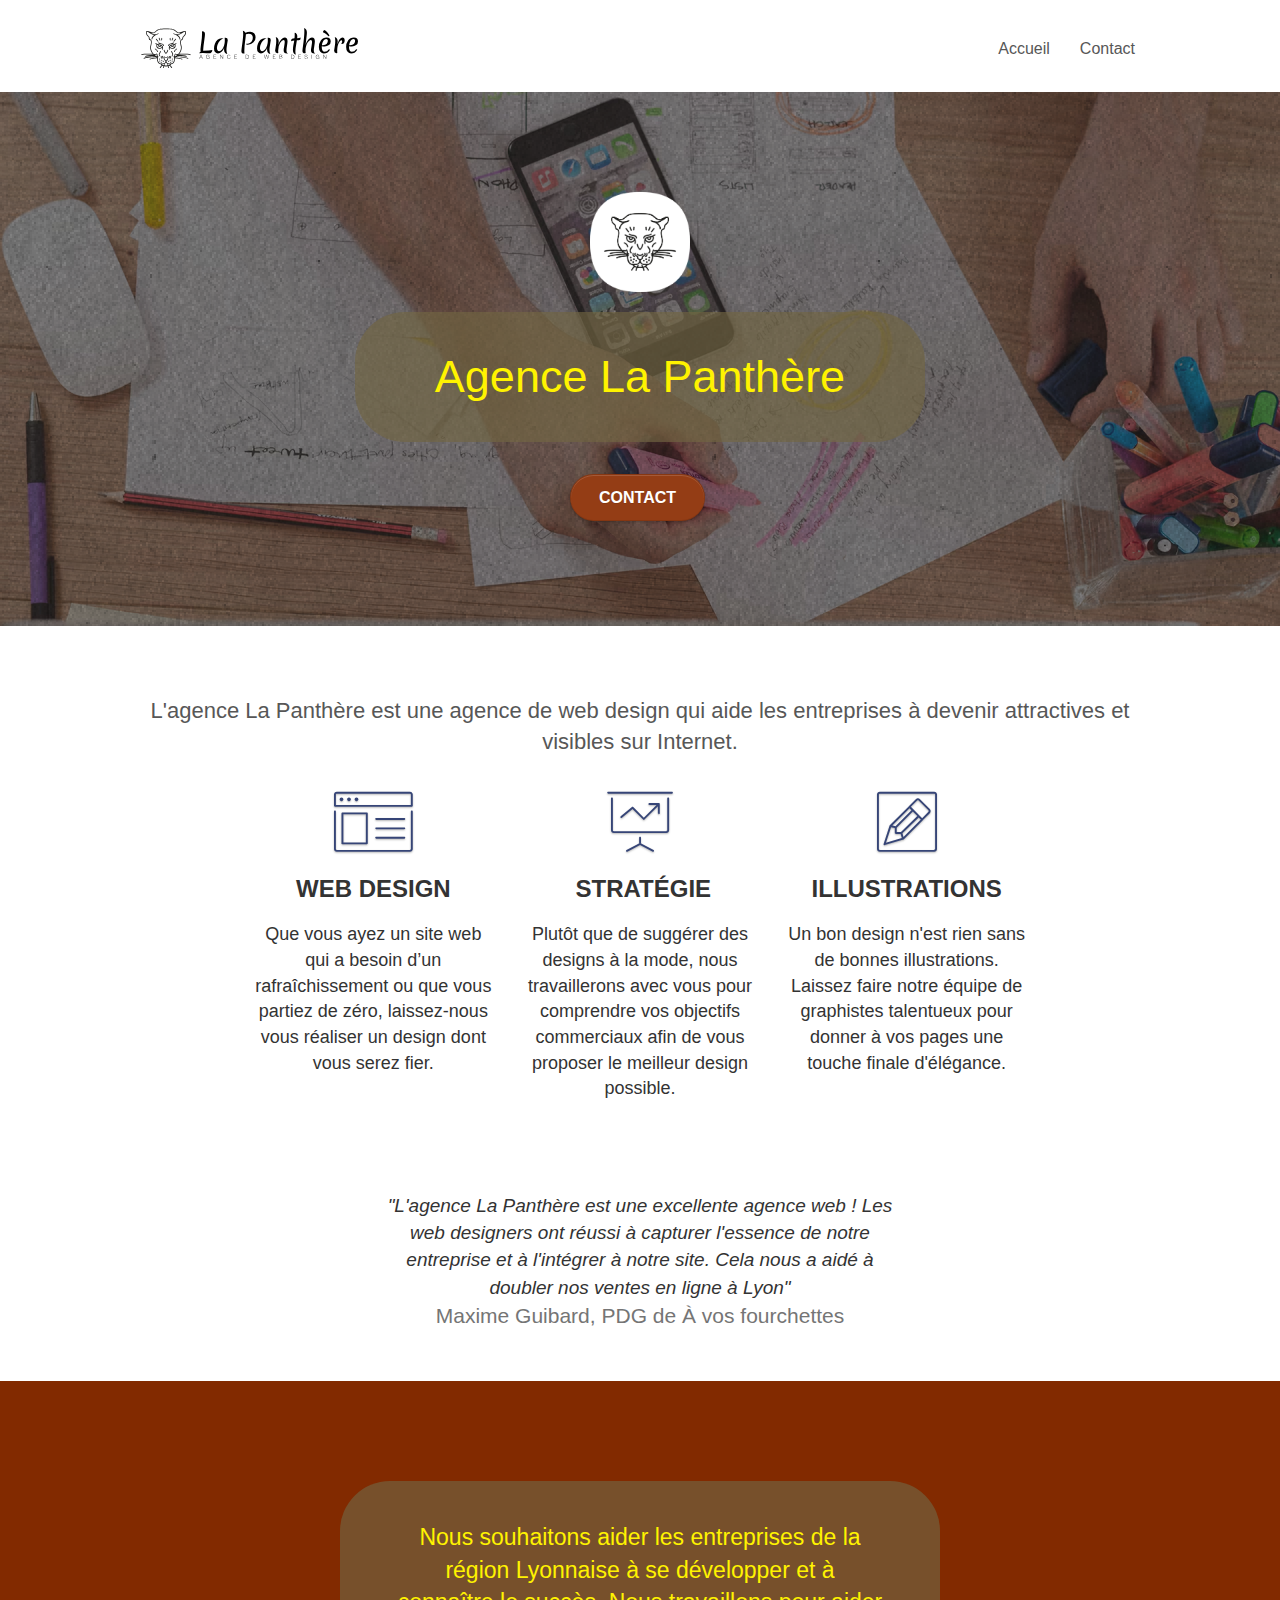
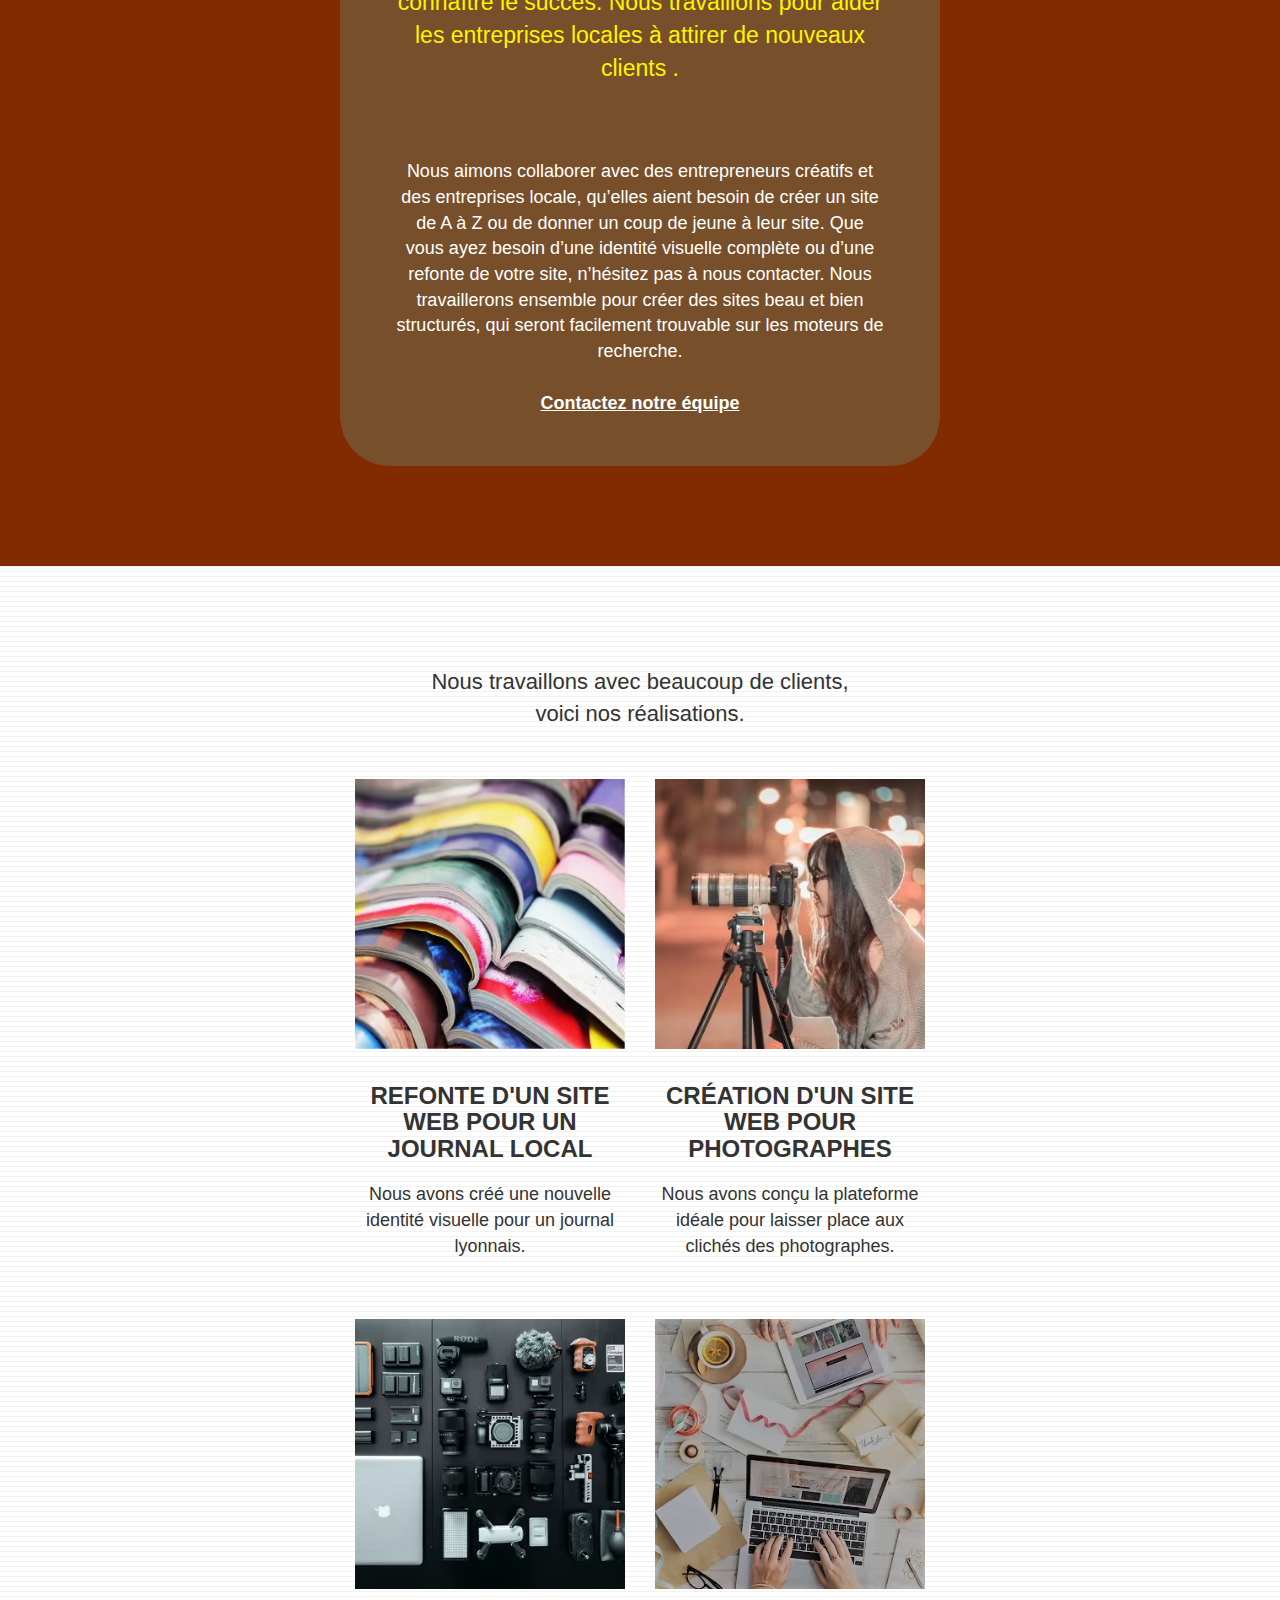
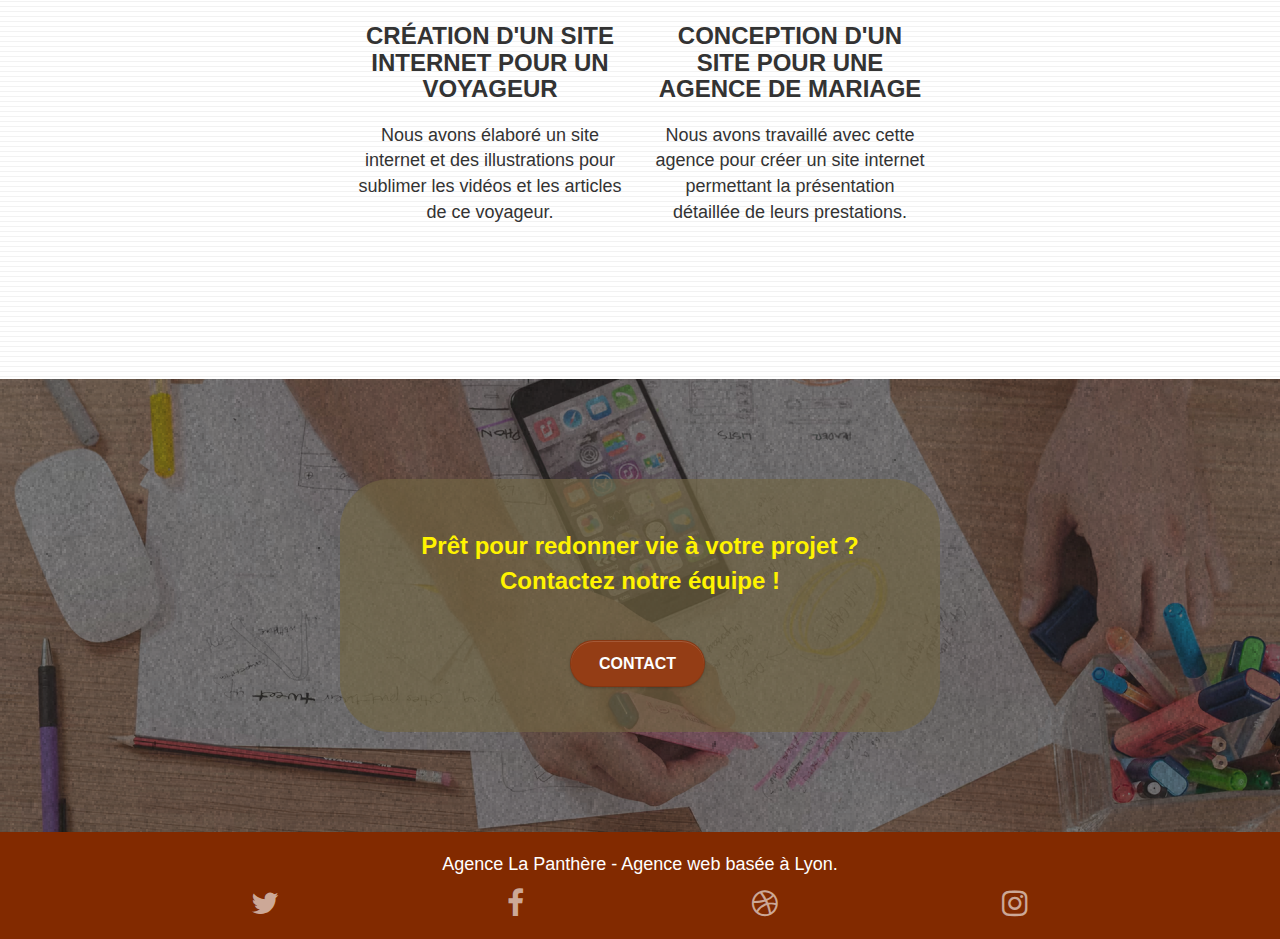
<file: index.html>
<!doctype html>
<html lang="fr">

<head>
	<!-- Global site tag (gtag.js) - Google Analytics -->
	<script async src="https://www.googletagmanager.com/gtag/js?id=G-G73LBPHJPF"></script>
	<script>
		window.dataLayer = window.dataLayer || [];
		function gtag() { dataLayer.push(arguments); }
		gtag('js', new Date());

		gtag('config', 'G-G73LBPHJPF');
	</script>
	<meta charset="utf-8">
	<meta name="description"
		content="Notre agence de webdesign La Panthère située à Lyon rendra votre entreprise attractive sur Internet">
	<meta name="viewport" content="width=device-width, initial-scale=1.0, viewport-fit=cover">
	<meta name="robots" content="index, follow">
	<link rel="shortcut icon" type="image/png" href="favicon.jpg">

	<link rel="stylesheet" type="text/css" href="./css/bootstrap.css">
	<link rel="stylesheet" type="text/css" href="style.css">
	<link rel="stylesheet" type="text/css" href="./css/font-awesome.css">
	<link rel="stylesheet" type="text/css" href="./css/et-line.css">

	<title>La Panthère - Agence de web design Lyon</title>


	<!-- Analytics -->

	<!-- Analytics END -->

</head>

<body>
	<main>
		<!-- Principal conteneur -->
		<div class="page-container">

			<!-- bloc-0 -->
			<div class="bloc bgc-white l-bloc " id="bloc-0">
				<div class="container bloc-sm">
					<nav class="navbar row">
						<div class="navbar-header">
							<a class="navbar-brand" href="index.html"><img src="img/agence-la-panthere-monochrome.svg"
									alt="Logo de l'agence de web design La Panthère" height="40" /></a>
							<button id="nav-toggle" type="button" class="ui-navbar-toggle navbar-toggle"
								data-toggle="collapse" data-target=".navbar-1">
								<span class="sr-only">Toggle navigation</span><span class="icon-bar"></span><span
									class="icon-bar"></span><span class="icon-bar"></span>
							</button>
						</div>
						<div class="collapse navbar-collapse navbar-1 special-dropdown-nav">
							<ul class="site-navigation nav navbar-nav">
								<li>
									<a href="index.html">Accueil</a>
								</li>
								<li>
								</li>
								<li>
									<a href="Formulaire-de-contact.html">Contact</a>
								</li>
							</ul>
						</div>
					</nav>
				</div>
			</div>
			<!-- bloc-0 END -->

			<!-- bloc-1-presentation -->
			<div class="background_last_banner">
				<div class="paper">
					<!-- <div class="bloc bgc-dark-slate-blue bg-banniere d-bloc bg-t-edge bloc-bg-texture texture-paper b-parallax"
						id="bloc-1-hero"> -->
						<div class="container bloc-lg">
							<div class="row tight-width-whitespace">
								<div class="col-sm-12">
									<img src="img/logo.png" class="center-block image-resize-mode" width="100"
										alt="Logo de l'entreprise La Panthère" />
									<h1 class="text-center hero-bloc-text tc-white black-background">
										Agence La Panthère
									</h1>
									<div class="text-center">
										<a href="Formulaire-de-contact.html"
											class="btn btn-lg btn-clean btn-rd cta-hero btn-atomic-tangerine"
											id="cta-hero">Contact</a>
									</div>
								</div>
							</div>
						</div>
					<!-- </div> -->
				</div>
			</div>
			<!-- bloc-1-presentation END -->

			<!-- bloc-2-services -->
			<div class="bloc bgc-white l-bloc" id="bloc-2-services">
				<div class="container bloc-md">
					<div class="row">
						<div class="col-sm-12 text-center">
							<h2>L'agence La Panthère est une agence de web design qui aide les entreprises à devenir
								attractives et visibles sur Internet.</h2>
						</div>
					</div>
					<div class="row voffset-lg med-width-whitespace">
						<div class="col-sm-4">
							<div class="text-center">
								<span class="et-icon-browser sm-shadow icon-dark-slate-blue icons icon-lg"></span>
							</div>
							<h3 class="mg-md text-center">
								Web design
							</h3>
							<p class="text-center ">
								Que vous ayez un site web qui a besoin d&rsquo;un rafraîchissement ou que vous partiez
								de zéro, laissez-nous vous réaliser un design dont vous serez fier.
							</p>
						</div>
						<div class="col-sm-4">
							<div class="text-center">
								<span class="et-icon-presentation sm-shadow icon-dark-slate-blue icons icon-lg"></span>
							</div>
							<h3 class="mg-md text-center">
								&nbsp;Stratégie
							</h3>
							<p class="text-center ">
								Plutôt que de suggérer des designs à la mode, nous travaillerons avec vous pour
								comprendre vos objectifs commerciaux afin de vous proposer le meilleur design
								possible.<br>
							</p>
						</div>
						<div class="col-sm-4">
							<div class="text-center">
								<span class="et-icon-edit sm-shadow icon-dark-slate-blue icons icon-lg"></span>
							</div>
							<h3 class="mg-md text-center">
								Illustrations
							</h3>
							<p class="text-center">
								Un bon design n'est rien sans de bonnes illustrations. Laissez faire notre équipe de
								graphistes talentueux pour donner à vos pages une touche finale d'élégance.
							</p>
						</div>
					</div>

						<div class="maxime_guibard_quote row voffset-lg voffset text-center blockquote">"L'agence La Panthère est une excellente agence web !
							Les <br />
							web designers ont réussi à capturer l'essence de notre <br />
							entreprise et à l'intégrer à notre site.
							Cela nous a aidé à <br />
							doubler nos ventes en ligne à Lyon" <br />
							<div>Maxime Guibard, PDG de À vos fourchettes </div>
						</div>

				</div>
			</div>
			<!-- bloc-2-services END -->

			<!-- bloc-3-what-i-do -->
			<div class="bloc tc-white bgc-atomic-tangerine bg-presentation d-bloc bloc-bg-texture texture-paper b-parallax"
				id="bloc-3-what-i-do">
				<div class="container bloc-lg">
					<div class="row tight-width-whitespace black-background">
						<div class="col-sm-12">
							<p class="text-center text-yellow">Nous souhaitons aider les entreprises de la région
								Lyonnaise à se développer et à connaître le succès. Nous travaillons pour aider les
								entreprises locales à attirer de nouveaux clients .</p><br>

							<p class="text-center white">
								Nous aimons collaborer avec des entrepreneurs créatifs et des entreprises locale,
								qu’elles aient besoin de créer un site de A à Z ou de donner un coup de jeune à leur
								site. Que vous ayez besoin d’une identité visuelle complète ou d’une refonte de votre
								site, n’hésitez pas à nous contacter. Nous travaillerons ensemble pour créer des sites
								beau et bien structurés, qui seront facilement trouvable sur les moteurs de recherche.
								<br><br><a class="ltc-white bold-link" href="Formulairedecontact.html">Contactez notre
									équipe</a><br>
							</p>
						</div>
					</div>
				</div>
			</div>
			<!-- bloc-3-what-i-do END -->

			<!-- bloc-4-portfolio -->
			<div class="bloc bgc-white bg-lines-h2-bg bg-repeat l-bloc" id="bloc-4-portfolio">
				<div class="container bloc-lg">
					<div class="row">
						<div class="col-sm-12 text-center text_presentation_portfolio">
							Nous travaillons avec beaucoup de clients, <br />voici nos réalisations.

						</div>
					</div>
					<div class="row tight-width-whitespace portfolio-row">
						<div class="col-sm-6">
							<a href="#" data-lightbox="img/1.avif" data-gallery-id="gallery-1"
								data-caption="Refonte d'un site web pour un journal local" data-frame="snapshot-lb"><img
									src="img/1.avif" alt="Photo d'illustration affichant plusieurs livres ouverts"
									class="img-responsive portfolio-thumb" /></a>
							<h3 class="mg-md text-center">
								Refonte d'un site web pour un journal local
							</h3>
							<p class="text-center">
								Nous avons créé une nouvelle identité visuelle pour un journal lyonnais.
							</p>
						</div>
						<div class="col-sm-6">
							<a href="#" data-lightbox="img/2.avif" data-gallery-id="gallery-1"
								data-caption="Création d'un site web pour photographes" data-frame="snapshot-lb"><img
									src="img/2.avif" class="img-responsive portfolio-thumb"
									alt="Photo d'illustration d'une photographe avec son appareil photo" /></a>
							<h3 class="mg-md text-center">
								Création d'un site web pour photographes
							</h3>
							<p class="text-center">
								Nous avons conçu la plateforme idéale pour laisser place aux clichés des photographes.
							</p>
						</div>
					</div>
					<div class="row tight-width-whitespace portfolio-row">
						<div class="col-sm-6">
							<a href="#" data-lightbox="img/3.avif" data-gallery-id="gallery-1"
								data-caption="Création d'un site internet pour un voyageur"
								data-frame="snapshot-lb"><img src="img/3.avif" class="img-responsive portfolio-thumb"
									alt="Photo de plusieurs équipements électroniques notamment des appareils photos et un ordinateur" /></a>
							<h3 class="mg-md text-center">
								Création d'un site internet pour un voyageur
							</h3>
							<p class="text-center">
								Nous avons élaboré un site internet et des illustrations pour sublimer les vidéos et les
								articles de ce voyageur.
							</p>
						</div>
						<div class="col-sm-6">
							<a href="#" data-lightbox="img/4.avif" data-gallery-id="gallery-1"
								data-caption="Conception d'un site pour une agence de mariage"
								data-frame="snapshot-lb"><img src="img/4.avif" class="img-responsive portfolio-thumb"
									alt="Photo d'une séance de travail de préparation d'un mariage" /></a>
							<h3 class="mg-md text-center">
								Conception d'un site pour une agence de mariage
							</h3>
							<p class="text-center">
								Nous avons travaillé avec cette agence pour créer un site internet permettant la
								présentation détaillée de leurs prestations.
							</p>
						</div>
					</div>
				</div>
			</div>
			<!-- bloc-4-portfolio END -->

			<!-- bloc-5-cta -->
			<div class="background_last_banner">
				<div class="paper">
					<div class="container bloc-lg">
						<div class="row">
							<div class="row tight-width-whitespace black-background">
								<div class="mg-md text-center tc-contact">
									Prêt pour redonner vie à votre projet ?<br>Contactez notre équipe !
								</div>
								<div class="col-sm-12 text-center">
									<a href="Formulaire-de-contact.html"
										class="btn btn-atomic-tangerine btn-clean btn-rd btn-lg cta-hero">Contact</a>
								</div>
							</div>
						</div>
					</div>
				</div>
			</div>
		</div>
	</main>
	<!-- bloc-5-cta END -->

	<!-- Footer - bloc-8 -->
	<div class="bloc bgc-atomic-tangerine d-bloc" id="bloc-8">
		<div class="container bloc-sm">
			<div class="row">
				<div class="col-sm-12">
					<p class="text-center white">
						Agence La Panthère - Agence web basée à Lyon.<br>
					</p>
					<div class="row row-no-gutters social">
						<div class="col-sm-3">
							<div class="text-center">
								<a class="social" href="https://twitter.com/home"
									aria-label="Lien vers notre page Twitter"><span
										class="fa fa-twitter icon-md"></span></a>
							</div>
						</div>
						<div class="col-sm-3">
							<div class="text-center">
								<a class="social" href="https://www.facebook.com/"
									aria-label="Lien vers notre page Facebook"><span
										class="fa fa-facebook icon-md"></span></a>
							</div>
						</div>
						<div class="col-sm-3">
							<div class="text-center">
								<a class="social" href="https://dribbble.com/"
									aria-label="Lien vers notre page dribbble"><span
										class="fa fa-dribbble icon-md"></span></a>
							</div>
						</div>
						<div class="col-sm-3">
							<div class="text-center">
								<a class="social" href="https://www.instagram.com/?hl=fr"
									aria-label="Lien vers notre page Instagram"><span
										class="fa fa-instagram icon-md"></span></a>
							</div>
						</div>
					</div>
				</div>
			</div>
		</div>
	</div>
	<!-- Footer - bloc-8 END -->

	
	<!-- Principal conteneur END -->
	<script src="./js/jquery-2.1.0.js"></script>
	<script src="./js/bootstrap.js"></script>
	<script src="./js/blocs.js"></script>
	<script src="./js/jquery.touchSwipe.js" defer></script>
	<script src="./js/gmaps.js"></script>
</body>


</html>
</file>
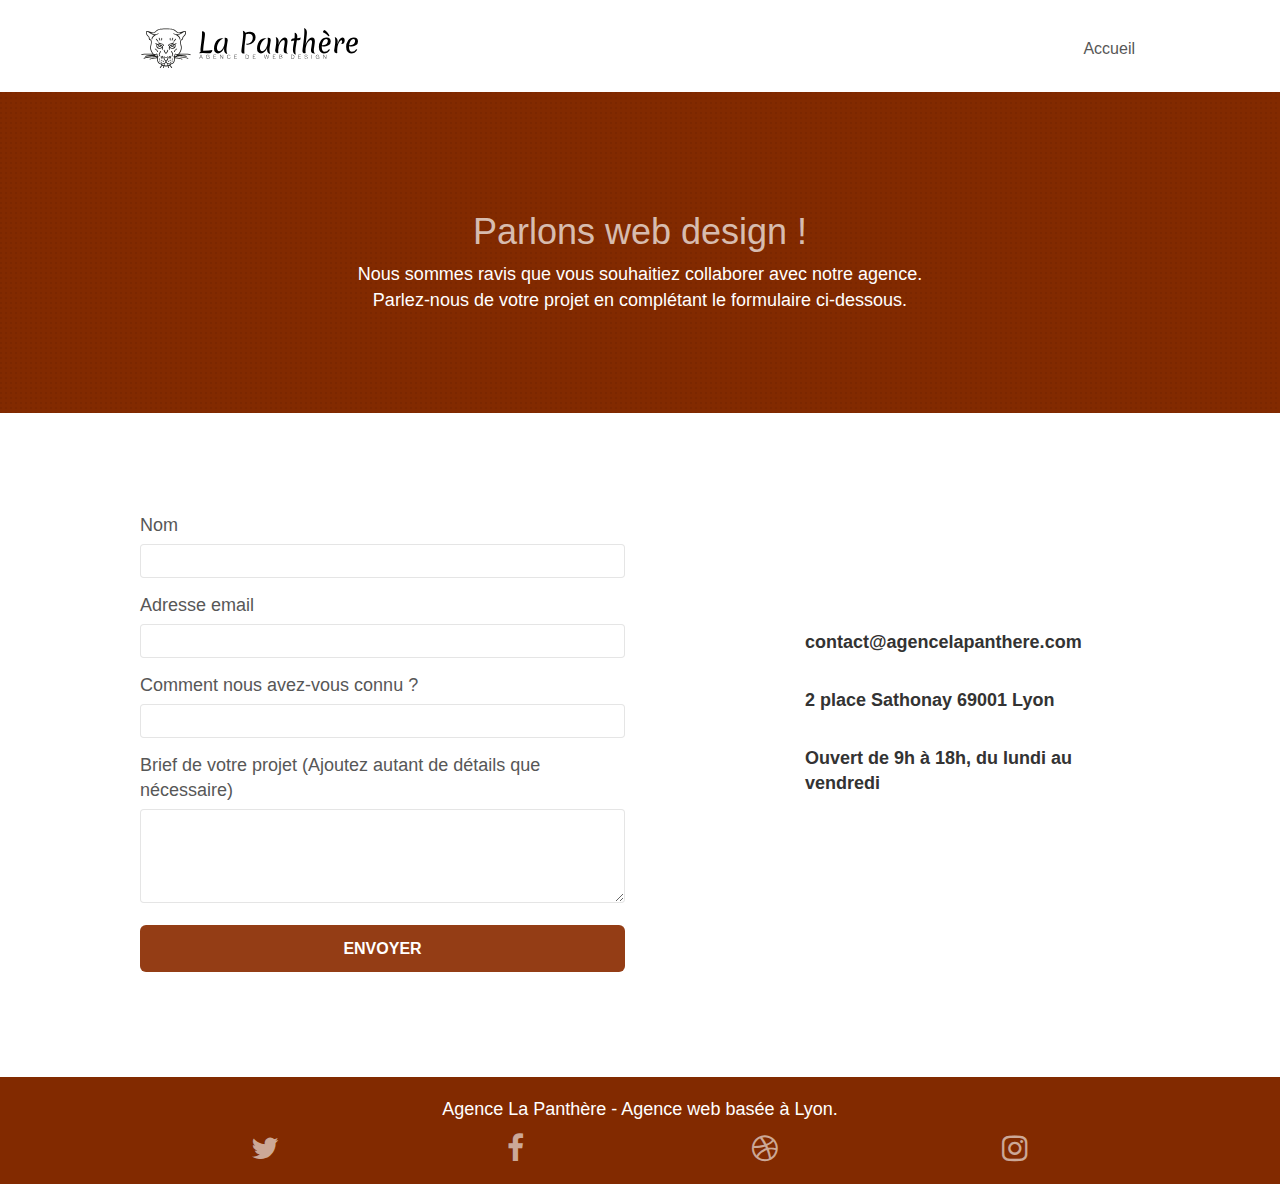
<file: Formulaire-de-contact.html>
<!doctype html>
<html lang="fr">
<head>
	<!-- Global site tag (gtag.js) - Google Analytics -->
<script async src="https://www.googletagmanager.com/gtag/js?id=G-G73LBPHJPF"></script>
<script>
  window.dataLayer = window.dataLayer || [];
  function gtag(){dataLayer.push(arguments);}
  gtag('js', new Date());

  gtag('config', 'G-G73LBPHJPF');
</script>
    <meta charset="utf-8">
    <meta name="description" content="Vous souhaitez améliorer la visibilité de votre entreprise sur Internet ? Contactez notre équipe !">
    <meta name="viewport" content="width=device-width, initial-scale=1.0, viewport-fit=cover">
	<meta name="robots" content="index, follow">
    <link rel="shortcut icon" type="image/png" href="favicon.jpg">
    
	<link rel="stylesheet" type="text/css" href="min/bootstrap.min.css">
	<link rel="stylesheet" type="text/css" href="style.css">
	<link rel="stylesheet" type="text/css" href="min/font-awesome.css">
	<link rel="stylesheet" type="text/css" href="min/et-line.css">
	
    
	
    <title>Formulaire de contact - La Panthère</title>

    
<!-- Analytics -->
 
<!-- Analytics END -->
    
</head>
<body>
<!-- Principal conteneur -->
<div class="page-container">
    
<!-- bloc-0 -->
<div class="bloc bgc-white l-bloc " id="bloc-0">
	<div class="container bloc-sm">
		<nav class="navbar row">
			<div class="navbar-header">
				<a class="navbar-brand" href="index.html"><img src="img/agence-la-panthere-monochrome.svg" alt="atlanta web design logo" height="40" /></a>
				<button id="nav-toggle" type="button" class="ui-navbar-toggle navbar-toggle" data-toggle="collapse" data-target=".navbar-1">
					<span class="sr-only">Toggle navigation</span><span class="icon-bar"></span><span class="icon-bar"></span><span class="icon-bar"></span>
				</button>
			</div>
			<div class="collapse navbar-collapse navbar-1 special-dropdown-nav">
				<ul class="site-navigation nav navbar-nav">
					<li>
						<a href="index.html">Accueil</a>
					</li>
				</ul>
			</div>
		</nav>
	</div>
</div>
<!-- bloc-0 END -->

<!-- bloc-6 -->
<div class="bloc bg-dots-bg bg-repeat bgc-atomic-tangerine d-bloc bloc-bg-texture texture-paper" id="bloc-6">
	<div class="container bloc-lg">
		<div class="row">
			<div class="col-sm-12">
				<h1 class="text-center hero-bloc-text" id="contact-title">
					Parlons web design !
				</h1>
				<p class="text-center   tight-width-whitespace " id="contact_title">
					Nous sommes ravis que vous souhaitiez collaborer avec notre agence.<br>
					Parlez-nous de votre projet en complétant le formulaire ci-dessous.
				</p>
			</div>
		</div>
	</div>
</div>
<!-- bloc-6 END -->

<!-- bloc-7 -->
<div class="bloc bgc-white l-bloc" id="bloc-7">
	<div class="container bloc-lg">
		<div class="row">
			<div class="col-sm-6">
				<form id="form_1" novalidate data-success-msg="Your message has been sent." data-fail-msg="Sorry it seems that our mail server is not responding, Sorry for the inconvenience!">
					<div class="form-group">
						<label for="name">
							Nom
						</label>
						<input id="name" class="form-control" required />
					</div>
					<div class="form-group">
						<label for="email">
							Adresse email
						</label>
						<input id="email" class="form-control" type="email" required />
					</div>
					<div class="form-group">
						<label for="input_504">
							Comment nous avez-vous connu ?
						</label>
						<input class="form-control" type="email" required id="input_504" />
					</div>
					<div class="form-group">
						<label for="message">
							Brief de votre projet (Ajoutez autant de détails que nécessaire)<br>
						</label><textarea id="message" class="form-control" rows="4" cols="50" required></textarea>
					</div> 
					<button class="bloc-button btn btn-lg btn-block cta-hero btn-atomic-tangerine" type="submit">
						Envoyer
					</button>
				</form>
			</div>
			<div class="col-sm-6 contact-informations">
				<div>contact@agencelapanthere.com</div>
				<div>2 place Sathonay 69001 Lyon</div>
				<div>Ouvert de 9h à 18h, du lundi au vendredi</div>
	
			</div>
		</div>
	</div>
</div>
<!-- bloc-7 END -->

<!-- ScrollToTop Button -->
<a class="bloc-button btn btn-d scrollToTop" onclick="scrollToTarget('1')"><span class="fa fa-chevron-up"></span></a>
<!-- ScrollToTop Button END-->


<!-- Footer - bloc-8 -->
<div class="bloc bgc-atomic-tangerine d-bloc" id="bloc-8">
	<div class="container bloc-sm">
		<div class="row">
			<div class="col-sm-12">
				<p class="text-center white">
					Agence La Panthère - Agence web basée à Lyon.<br>
				</p>
				<div class="row row-no-gutters social">
					<div class="col-sm-3">
						<div class="text-center">
							<a class="social" href="https://twitter.com/home" aria-label="Lien vers notre page Twitter"><span class="fa fa-twitter icon-md"></span></a>
						</div>
					</div>
					<div class="col-sm-3">
						<div class="text-center">
							<a class="social" href="https://www.facebook.com/" aria-label="Lien vers notre page Facebook"><span class="fa fa-facebook icon-md"></span></a>
						</div>
					</div>
					<div class="col-sm-3">
						<div class="text-center">
							<a class="social" href="https://dribbble.com/" aria-label="Lien vers notre page dribbble"><span class="fa fa-dribbble icon-md"></span></a>
						</div>
					</div>
					<div class="col-sm-3">
						<div class="text-center">
							<a class="social" href="https://www.instagram.com/?hl=fr" aria-label="Lien vers notre page Instagram"><span class="fa fa-instagram icon-md"></span></a>
						</div>
					</div>	
				</div>
			</div>
		</div>
	</div>
</div>
<!-- Footer - bloc-8 END -->

</div>
<!-- Principal conteneur END -->
    
<script src="./js/jquery-2.1.0.js"></script>
	<script src="./js/bootstrap.js"></script>
	<script src="./js/blocs.js"></script>
	<script src="./js/jqBootstrapValidation.js"></script>
	<script src="./js/formHandler.js"></script>
</body>

</html>
</file>
<file: style.css>
body {
    margin: 0;
    padding: 0;
    background: #FFF;
    overflow-x: hidden;
    -webkit-font-smoothing: antialiased;
    -moz-osx-font-smoothing: grayscale;
}


/* Modifications */

.text-yellow {
    color: #fff300;
    font-size: 23px;
}

.black-background {
    background-color: rgba(114, 101, 66, 0.65);
    padding: 40px 40px 40px 40px;
    border-radius: 50px;
}

.tc-white {
    color: #fff300;
    font-size: 45px;
}

#contact_title {
    color: #FFFFFF;
}

#bloc-1-hero h1 {
    font-size: 37px;
}

.btn-atomic-tangerine {
    background: #943d15;
    color: #FFFFFF !important;
}


.mg-md {
    margin-top: 10px;
    margin-bottom: 20px;
    font-size: 24px;
    font-weight: 700;
}

.tc-yellow {
    color: #ffe364;
}

.tc-contact {
    /* color: #fff2b9; */
    color: #fff300
}

.blockquote {
    font-size: 19px;
    font-style: italic;
    font-weight: 500;
}

.blockquote div {
    color: #757575;
    font-size: 21px;
    font-style: normal;
}

.text_presentation_portfolio {
    font-size: 22px;
}

a[data-lightbox]:hover::before {
    content: "+";
    font-family: "HelveticaNeue-Light", "Helvetica Neue Light", "Helvetica Neue", Helvetica, Arial;
    font-size: 32px;
    width: 50px;
    height: 50px;
    margin-left: -25px;
    border-radius: 50%;
    background: rgba(0, 0, 0, .6);
    color: #FFF;
    font-weight: 100;
    z-index: 1;
    position: absolute;
    top: 50%;
    left: 50%;
    transform: translateY(-50%);
    -webkit-transform: translateY(-50%);
}

.social {
    width: 100%;
    margin: auto auto auto auto;

}

.btn-atomic-tangerine:hover {
    background: #c27956 !important;
    color: #822a00 !important;
}

.background_last_banner {
    background-image: url("img/agence-la-panthere.avif");
    background-size: cover;
    background-position: 50%;
}

.paper {
    background-image: url("img/texture-paper.png");
}

.form-group label {
    font-size: 18px;
}

.contact-informations {
    display: flex;
    flex-direction: column;
    height: 200px;
    justify-content: space-around;
    margin-top: 100px;
}

.contact-informations div {
    padding-left: 150px;
    font-size: 18px;
    font-weight: bold;
}






















a,
button {
    transition: all .3s ease-in-out;
    outline: none !important;
}

a:hover {
    text-decoration: none;
    cursor: pointer;
}

#page-loading-blocs-notifaction {
    position: fixed;
    top: 0;
    bottom: 0;
    width: 100%;
    z-index: 100000;
    background: #FFFFFF url("img/pageload-spinner.gif") no-repeat center center;
}

.bloc {
    width: 100%;
    clear: both;
    background: 50% 50% no-repeat;
    padding: 0 50px;
    -webkit-background-size: cover;
    -moz-background-size: cover;
    -o-background-size: cover;
    background-size: cover;
    position: relative;
}

.bloc .container {
    padding-left: 0;
    padding-right: 0;
}

.bloc-lg {
    padding: 100px 50px;
}

.bloc-md {
    padding: 50px;
}

.bloc-sm {
    padding: 20px 50px;
}

.bg-center,
.bg-l-edge,
.bg-r-edge,
.bg-t-edge,
.bg-b-edge,
.bg-tl-edge,
.bg-bl-edge,
.bg-tr-edge,
.bg-br-edge,
.bg-repeat {
    -webkit-background-size: auto !important;
    -moz-background-size: auto !important;
    -o-background-size: auto !important;
    background-size: auto !important;
}

.bg-repeat {
    background: repeat;
}

.bg-t-edge {
    background: top no-repeat;
}

.bloc-bg-texture::before {
    content: "";

    background-size: 2px 2px;
    position: absolute;
    top: 0;
    bottom: 0;
    left: 0;
    right: 0;
    z-index: 1;
}

.texture-paper::before {

    background-size: 900px 555px;
    background-repeat: no-repeat;
}

.b-parallax {
    background-attachment: fixed;
}

.d-bloc {
    color: rgba(255, 255, 255, .7);
}

.d-bloc button:hover {
    color: rgba(255, 255, 255, .9);
}

.d-bloc .icon-round,
.d-bloc .icon-square,
.d-bloc .icon-rounded,
.d-bloc .icon-semi-rounded-a,
.d-bloc .icon-semi-rounded-b {
    border-color: rgba(255, 255, 255, .9);
}

.d-bloc .divider-h span {
    border-color: rgba(255, 255, 255, .2);
}

.d-bloc .a-btn,
.d-bloc .navbar a,
.d-bloc .navbar-brand,
.d-bloc a .icon-sm,
.d-bloc a .icon-md,
.d-bloc a .icon-lg,
.d-bloc a .icon-xl,
.d-bloc h1 a,
.d-bloc h2 a,
.d-bloc h3 a,
.d-bloc h4 a,
.d-bloc h5 a,
.d-bloc h6 a,
.d-bloc p a {
    color: rgba(255, 255, 255, .6);
}

.d-bloc .a-btn:hover,
.d-bloc .navbar a:hover,
.d-bloc .navbar-brand:hover,
.d-bloc a:hover .icon-sm,
.d-bloc a:hover .icon-md,
.d-bloc a:hover .icon-lg,
.d-bloc a:hover .icon-xl,
.d-bloc h1 a:hover,
.d-bloc h2 a:hover,
.d-bloc h3 a:hover,
.d-bloc h4 a:hover,
.d-bloc h5 a:hover,
.d-bloc h6 a:hover,
.d-bloc p a:hover {
    color: rgba(255, 255, 255, 1);
}

.d-bloc .navbar-toggle .icon-bar {
    background: rgba(255, 255, 255, 1);
}

.d-bloc .btn-wire,
.d-bloc .btn-wire:hover {
    color: rgba(255, 255, 255, 1);
    border-color: rgba(255, 255, 255, 1);
}

.d-bloc .panel {
    color: rgba(0, 0, 0, .5);
}

.d-bloc .panel button:hover {
    color: rgba(0, 0, 0, .7);
}

.d-bloc .panel icon {
    border-color: rgba(0, 0, 0, .7);
}

.d-bloc .panel .divider-h span {
    border-color: rgba(0, 0, 0, .1);
}

.d-bloc .panel .a-btn {
    color: rgba(0, 0, 0, .6);
}

.d-bloc .panel .a-btn:hover {
    color: rgba(0, 0, 0, 1);
}

.d-bloc .panel .btn-wire,
.d-bloc .panel .btn-wire:hover {
    color: rgba(0, 0, 0, .7);
    border-color: rgba(0, 0, 0, .3);
}



.d-bloc .panel button:hover,
.l-bloc button:hover {
    color: rgba(0, 0, 0, .7);
}

.l-bloc .icon-round,
.l-bloc .icon-square,
.l-bloc .icon-rounded,
.l-bloc .icon-semi-rounded-a,
.l-bloc .icon-semi-rounded-b {
    border-color: rgba(0, 0, 0, .7);
}

.d-bloc .panel .divider-h span,
.l-bloc .divider-h span {
    border-color: rgba(0, 0, 0, .1);
}

.d-bloc .panel .a-btn,
.l-bloc .a-btn,
.l-bloc .navbar a,
.l-bloc .navbar-brand,
.l-bloc a .icon-sm,
.l-bloc a .icon-md,
.l-bloc a .icon-lg,
.l-bloc a .icon-xl,
.l-bloc h1 a,
.l-bloc h2 a,
.l-bloc h3 a,
.l-bloc h4 a,
.l-bloc h5 a,
.l-bloc h6 a,
.l-bloc p a {
    color: rgba(0, 0, 0, .6);
}

.d-bloc .panel .a-btn:hover,
.l-bloc .a-btn:hover,
.l-bloc .navbar a:hover,
.l-bloc .navbar-brand:hover,
.l-bloc a:hover .icon-sm,
.l-bloc a:hover .icon-md,
.l-bloc a:hover .icon-lg,
.l-bloc a:hover .icon-xl,
.l-bloc h1 a:hover,
.l-bloc h2 a:hover,
.l-bloc h3 a:hover,
.l-bloc h4 a:hover,
.l-bloc h5 a:hover,
.l-bloc h6 a:hover,
.l-bloc p a:hover {
    color: rgba(0, 0, 0, 1);
}

.l-bloc .navbar-toggle .icon-bar {
    color: rgba(0, 0, 0, .6);
}

.d-bloc .panel .btn-wire,
.d-bloc .panel .btn-wire:hover,
.l-bloc .btn-wire,
.l-bloc .btn-wire:hover {
    color: rgba(0, 0, 0, .7);
    border-color: rgba(0, 0, 0, .3);
}

.voffset {
    margin-top: 30px;
}

.voffset-lg {
    margin-top: 80px;
}

.row-no-gutters {
    margin-right: 0;
    margin-left: 0;
}

.row.row-no-gutters>[class^="col-"],
.row.row-no-gutters>[class*=" col-"] {
    padding-right: 0;
    padding-left: 0;
}



.navbar {
    margin-bottom: 0;
    z-index: 1;
}

.navbar-brand {
    height: auto;
    padding: 3px 15px;
    font-size: 25px;
    font-weight: normal;
    font-weight: 600;
    line-height: 44px;
}

.navbar-brand img {
    max-height: 200px;
    margin: 0 5px 0 0;
    display: inline;
}

.navbar-brand img[src$=svg] {
    min-width: 100px;
}

.nav-center .navbar-brand img {
    margin: 0;
}

.navbar .nav {
    padding-top: 2px;
    margin-right: -16px;
    float: right;
    z-index: 1;
}

.nav>li {
    float: left;
    margin-top: 4px;
    font-size: 16px;
}

.navbar-nav .open .dropdown-menu>li>a {
    text-align: inherit;
}

.nav>li a:hover,
.nav>li a:focus {
    background: transparent;
}

.navbar-toggle {
    margin: 10px 10px 0 0;
    border: 0px;
}

.navbar-toggle:hover {
    background: transparent !important;
}

.navbar-toggle .icon-bar {
    background-color: rgba(0, 0, 0, .5);
    width: 26px;
}

.nav-invert .navbar .nav {
    float: left;
}

.nav-invert .navbar-header,
.nav-invert .navbar-brand {
    float: right;
    position: relative;
    z-index: 2;
}

@media (min-width: 768px) {
    .site-navigation {
        position: absolute;
        top: 50%;
        right: 20px;
        transform: translate(0, -50%);
        -webkit-transform: translateY(-50%);
    }

    .nav>li .dropdown-menu a,
    .nav>li .dropdown-menu a:hover {
        color: #484848;
    }

    .nav-invert .site-navigation {
        left: 0;
        right: 0;
    }

    .nav-center {
        text-align: center;
    }

    .nav-center .navbar-header {
        width: 100%;
    }

    .nav-center .navbar-header,
    .nav-center .navbar-brand,
    .nav-center .nav>li {
        float: none;
        display: inline-block;
    }

    .nav-center .site-navigation {
        position: relative;
        width: 100%;
        right: 0;
        margin-right: 0px;
        margin-top: 20px;
    }

    .nav-center.mini-nav .navbar-toggle {
        float: none;
        margin: 10px auto 0;
    }
}

.nav>li>.dropdown a {
    background: none !important;
    display: block;
    padding: 14px 15px;
}

nav .caret {
    margin: 0 5px;
}

.dropdown-menu .dropdown-menu {
    top: -8px;
    left: 100%;
}

.dropdown-menu .dropmenu-flow-right {
    top: 100%;
    left: 0;
    margin-left: -1px;
    border-top-left-radius: 0;
    border-top-right-radius: 0;
}

.dropdown-menu .dropdown span {
    border: 4px solid black;
    border-top-color: transparent;
    border-right-color: transparent;
    border-bottom-color: transparent;
    margin: 6px -5px 0 0 !important;
    float: right;
}

.mg-md {
    margin-top: 10px;
    margin-bottom: 20px;
}

.mg-lg {
    margin-top: 10px;
    margin-bottom: 40px;
}

.btn {
    margin: 0 5px 5px 0;
}

.btn.pull-right {
    margin: 0 0 5px 5px;
}

.btn-d,
.btn-d:hover,
.btn-d:focus {
    color: #FFF;
    background: rgba(0, 0, 0, .3);
}

button {
    outline: none !important;
}

.btn-rd {
    border-radius: 40px;
}

.btn-clean {
    border: 1px solid rgba(0, 0, 0, .08);
    border-bottom-color: rgba(0, 0, 0, .1);
    text-shadow: 0 1px 0 rgba(0, 0, 1, .1);
    box-shadow: 0 1px 3px rgba(0, 0, 1, .25), inset 0 1px 0 0 rgba(255, 255, 255, .15);
}

.icon-md {
    font-size: 30px !important;
}

.icon-lg {
    font-size: 60px !important;
}

.sm-shadow {
    text-shadow: 0 1px 2px rgba(0, 0, 0, .3);
}

.panel-sq,
.panel-sq .panel-heading,
.panel-sq .panel-footer {
    border-radius: 0;
}

.panel-rd {
    border-radius: 30px;
}

.panel-rd .panel-heading {
    border-radius: 29px 29px 0 0;
}

.panel-rd .panel-footer {
    border-radius: 0 0 29px 29px;
}

.form-control {
    border-color: rgba(0, 0, 0, .1);
    box-shadow: none;
}

.scrollToTop {
    width: 40px;
    height: 40px;
    position: fixed;
    bottom: 20px;
    right: 20px;
    opacity: 0;
    z-index: 500;
    transition: all .3s ease-in-out;
}

.scrollToTop span {
    margin-top: 6px;
}

.showScrollTop {
    font-size: 14px;
    opacity: 1;
}

a[data-lightbox] {
    position: relative;
    display: block;
    text-align: center;
}



a[data-lightbox]:hover img {
    opacity: 0.6;
    -webkit-animation-fill-mode: none;
    animation-fill-mode: none;
}

#lightbox-modal {
    display: flex;
    align-items: center;
}

#lightbox-modal .modal-dialog {
    width: 90%;
    max-width: 900px;
    margin: 0 auto 0;
}

#lightbox-modal .modal-dialog img {
    max-height: 90vh;
    margin: 0 auto;
}

.lightbox-caption {
    padding: 20px;
    color: #FFF;
    background: rgba(0, 0, 0, .5);
    position: absolute;
    left: 15px;
    right: 15px;
    bottom: 5px;
}

.close-lightbox {
    color: #FFF;
    font-size: 30px;
    position: absolute;
    top: 20px;
    right: 20px;
    z-index: 20;
    background: rgba(0, 0, 0, .5);
    border: none;
    line-height: 30px;
    padding: 0 9px 5px;
    opacity: 0.3;
}

.close-lightbox:hover,
.next-lightbox:hover,
.prev-lightbox:hover {
    opacity: 1.0;
    color: #FFF;
}

.next-lightbox,
.prev-lightbox {
    font-size: 20px;
    color: rgba(255, 255, 255, .9);
    background: rgba(0, 0, 0, .5);
    transition: all .2s ease-in-out;
    position: absolute;
    top: 45%;
    z-index: 1;
    opacity: 0.4;
}

.next-lightbox {
    padding: 6px 8px 1px 13px;
    right: 25px;
}

.prev-lightbox {
    padding: 6px 13px 1px 10px;
    left: 25px;
}

.snapshot-lb .modal-body {
    padding-bottom: 45px;
}

.snapshot-lb .lightbox-caption {
    padding: 0;
    color: rgba(0, 0, 0, .5);
    background: none;
}

h2,
h3,
h4,
h5,
h6,
label,
.btn,
a {
    font-family: "helvetica";
    font-weight: 400;
    color: #575757 !important;
}

.container {
    max-width: 1000px;
}



.hero-bloc-text-sub {
    font-size: 36px;
}

.statement-bloc-text {
    line-height: 26px;
    font-style: italic;
    font-size: 20px;
    text-align: center;
    font-weight: lighter;
    max-width: 520px;
    margin: auto auto auto auto;
}

p {
    font-size: 18px;
}



.tight-width-whitespace {
    max-width: 600px;
    margin: auto auto auto auto;
}

.h1 {
    font-size: 20px;
    font-family: "Open Sans";
}

.cta-hero {
    margin-top: 22px;
    color: #FFFFFF !important;
    text-transform: uppercase;
    padding: 12px 28px 12px 28px;
    font-size: 16px;
    font-weight: 700;
}



h2 {
    font-size: 22px;
    line-height: 1.4em;
}

h3 {
    font-size: 18px;
    text-transform: uppercase;
    font-weight: 700;
    color: #333333 !important;
}

.med-width-whitespace {
    max-width: 800px;
    margin: auto auto auto auto;
    box-shadow: 0px 0px 0px #000000;
}

h4 {
    color: #333333 !important;
}

.icons {
    margin-bottom: 14px;
    margin-top: 24px;
}

.white {
    color: #FFFFFF !important;
}

.portfolio-thumb {
    margin-bottom: 24px;
}

.portfolio-row {
    margin-bottom: 44px;
    margin-top: 50px;
}

.avatar {
    box-shadow: 0px 4px 9px rgba(0, 0, 0, 0.3);
}



.bold-link {
    font-weight: 900;
    text-decoration: underline !important;
}

/* .bgc-white {
    background-color: #FFFFFF;
} */



.bgc-atomic-tangerine {
    background-color: #822a00;
}







.ltc-white {
    color: #FFFFFF !important;
}

.ltc-white:hover {
    color: #cccccc !important;
}

.ltc-atomic-tangerine {
    color: #F3976C !important;
}

.ltc-atomic-tangerine:hover {
    color: #c27956 !important;
}

.icon-dark-slate-blue {
    color: #364577 !important;
    border-color: #364577 !important;
}

.bg-dots-bg {
    background-image: url("img/dots-bg.png");
}

.bg-lines-h2-bg {
    background-image: url("img/lines-h2-bg.png");
}

/* .bg-banniere {
    background-image: url("img/agence-la-panthere.jpg");
} */

.bg-presentation {
    background-image: url("img/image-de-presentation.avif");
}

@media (max-width: 1024px) {
    .bloc {
        padding-left: 20px;
        padding-right: 20px;
    }

    .bloc.full-width-bloc,
    .bloc-tile-2.full-width-bloc .container,
    .bloc-tile-3.full-width-bloc .container,
    .bloc-tile-4.full-width-bloc .container {
        padding-left: 0;
        padding-right: 0;
    }
}

@media (max-width: 992px) and (min-width: 768px) {
    .navbar .nav {
        max-width: 80%
    }

    .nav-center.navbar .nav {
        max-width: 100%
    }
}

@media only screen and (min-width: 768px) and (max-width: 1024px) and (orientation: landscape) {
    .b-parallax {
        background-attachment: scroll;
    }
}

@media only screen and (min-width: 1024px) and (max-width: 1366px) and (-webkit-min-device-pixel-ratio: 1.5) {
    .b-parallax {
        background-attachment: scroll;
    }
}

@media (max-width: 991px) {
    .container {
        width: 100%;
    }

    .b-parallax {
        background-attachment: scroll;
    }

    .page-container,
    #hero-bloc {
        overflow-x: hidden;
        position: relative;
    }

    /* .bloc {
        padding-left: constant(safe-area-inset-left);
        padding-right: constant(safe-area-inset-right);
    } */

    .bloc-group,
    .bloc-group .bloc {
        display: block;
        width: 100%;
    }

    .bloc-fill-screen .fill-bloc-top-edge,
    .bloc-fill-screen .fill-bloc-bottom-edge {
        padding: 0 20px;
        /* padding-left: constant(safe-area-inset-left);
        padding-right: constant(safe-area-inset-right); */
    }
}

@media (max-width: 767px) {
    .page-container {
        overflow-x: hidden;
        position: relative;
    }

    h1,
    h2,
    h3,
    h4,
    h5,
    h6,
    p,
    #disqus_thread {
        padding-left: 10px !important;
        padding-right: 10px !important;
    }

    .b-parallax {
        background-attachment: scroll;
    }

    .navbar .nav {
        padding-top: 0;
        border-top: 1px solid rgba(0, 0, 0, .2);
        float: none !important;
    }

    .navbar.row {
        margin-left: 0;
        margin-right: 0;
    }

    .site-navigation {
        position: inherit;
        transform: none;
        -webkit-transform: none;
        -ms-transform: none;
    }

    .nav>li {
        margin-top: 0;
        border-bottom: 1px solid rgba(0, 0, 0, .1);
        background: rgba(0, 0, 0, .05);
        text-align: left;
        padding-left: 15px;
        width: 100%;
    }

    .nav>li:hover {
        background: rgba(0, 0, 0, .08);
    }

    .dropdown .dropdown a .caret {
        float: none;
        margin: 5px 0 0 10px !important;
        border: 4px solid black;
        border-bottom-color: transparent;
        border-right-color: transparent;
        border-left-color: transparent;
    }

    #hero-bloc .navbar .nav {
        background: rgba(0, 0, 0, .8);
    }

    #hero-bloc .navbar .nav a {
        color: rgba(255, 255, 255, .6);
    }

    .hero {
        padding: 50px 0;
    }

    .hero-nav {
        left: -1px;
        right: -1px;
    }

    .navbar-collapse {
        padding: 0;
        overflow-x: hidden;
        -webkit-box-shadow: none;
        box-shadow: none;
    }

    .navbar-brand img {
        max-height: 40px;
        width: auto;
    }

    .nav-invert .navbar-header {
        float: none;
        width: 100%;
    }

    .nav-invert .navbar-toggle {
        float: left;
        margin-left: 10px;
    }

    .bloc {
        padding-left: 0;
        padding-right: 0;
    }

    .bloc-xxl,
    .bloc-xl,
    .bloc-lg {
        padding: 40px 0;
    }

    .bloc-sm,
    .bloc-md {
        padding-left: 0;
        padding-right: 0;
    }

    .bloc-tile-2 .container,
    .bloc-tile-3 .container,
    .bloc-tile-4 .container,
    .bloc-fill-screen .fill-bloc-top-edge,
    .bloc-fill-screen .fill-bloc-bottom-edge {
        padding-left: 0;
        padding-right: 0;
    }

    .a-block {
        padding: 0 10px;
    }

    .btn-dwn {
        display: none;
    }

    .voffset {
        margin-top: 5px;
    }

    .voffset-md {
        margin-top: 20px;
    }

    .voffset-lg {
        margin-top: 30px;
    }

    form {
        padding: 5px;
    }

    .close-lightbox {
        display: inline-block;
    }

    .blocsapp-device-iphone5 {
        background-size: 216px 425px;
        padding-top: 60px;
        width: 216px;
        height: 425px;
    }

    .blocsapp-device-iphone5 img {
        width: 180px;
        height: 320px;
    }

    .social {
        width: 100px;
        margin: auto auto auto auto;
        display: flex;
        justify-content: center;
    }
}



@media (max-width: 400px) {
    .bloc {
        padding-left: 0;
        padding-right: 0;
    }
}

@media (max-width: 767px) {
    .bloc-mob-center-text {
        text-align: center;
    }
}
</file>
<file: css/et-line.css>
@font-face {
    font-family: et-line;
    src: url(../fonts/et-line.eot);
    src: url(../fonts/et-line.eot?#iefix) format('embedded-opentype'), url(../fonts/et-line.woff) format('woff'), url(../fonts/et-line.ttf) format('truetype'), url(../fonts/et-line.svg#et-line) format('svg');
    font-weight: 400;
    font-style: normal
}

.et-icon-adjustments,
.et-icon-alarmclock,
.et-icon-anchor,
.et-icon-aperture,
.et-icon-attachment,
.et-icon-bargraph,
.et-icon-basket,
.et-icon-beaker,
.et-icon-bike,
.et-icon-book-open,
.et-icon-briefcase,
.et-icon-browser,
.et-icon-calendar,
.et-icon-camera,
.et-icon-caution,
.et-icon-chat,
.et-icon-circle-compass,
.et-icon-clipboard,
.et-icon-clock,
.et-icon-cloud,
.et-icon-compass,
.et-icon-desktop,
.et-icon-dial,
.et-icon-document,
.et-icon-documents,
.et-icon-download,
.et-icon-dribbble,
.et-icon-edit,
.et-icon-envelope,
.et-icon-expand,
.et-icon-facebook,
.et-icon-flag,
.et-icon-focus,
.et-icon-gears,
.et-icon-genius,
.et-icon-gift,
.et-icon-global,
.et-icon-globe,
.et-icon-googleplus,
.et-icon-grid,
.et-icon-happy,
.et-icon-hazardous,
.et-icon-heart,
.et-icon-hotairballoon,
.et-icon-hourglass,
.et-icon-key,
.et-icon-laptop,
.et-icon-layers,
.et-icon-lifesaver,
.et-icon-lightbulb,
.et-icon-linegraph,
.et-icon-linkedin,
.et-icon-lock,
.et-icon-magnifying-glass,
.et-icon-map,
.et-icon-map-pin,
.et-icon-megaphone,
.et-icon-mic,
.et-icon-mobile,
.et-icon-newspaper,
.et-icon-notebook,
.et-icon-paintbrush,
.et-icon-paperclip,
.et-icon-pencil,
.et-icon-phone,
.et-icon-picture,
.et-icon-pictures,
.et-icon-piechart,
.et-icon-presentation,
.et-icon-pricetags,
.et-icon-printer,
.et-icon-profile-female,
.et-icon-profile-male,
.et-icon-puzzle,
.et-icon-quote,
.et-icon-recycle,
.et-icon-refresh,
.et-icon-ribbon,
.et-icon-rss,
.et-icon-sad,
.et-icon-scissors,
.et-icon-scope,
.et-icon-search,
.et-icon-shield,
.et-icon-speedometer,
.et-icon-strategy,
.et-icon-streetsign,
.et-icon-tablet,
.et-icon-target,
.et-icon-telescope,
.et-icon-toolbox,
.et-icon-tools,
.et-icon-tools-2,
.et-icon-trophy,
.et-icon-tumblr,
.et-icon-twitter,
.et-icon-upload,
.et-icon-video,
.et-icon-wallet,
.et-icon-wine {
    font-family: et-line;
    speak: none;
    font-style: normal;
    font-weight: 400;
    font-variant: normal;
    text-transform: none;
    line-height: 1;
    -webkit-font-smoothing: antialiased;
    -moz-osx-font-smoothing: grayscale;
    display: inline-block
}

.et-icon-mobile:before {
    content: "\e000"
}

.et-icon-laptop:before {
    content: "\e001"
}

.et-icon-desktop:before {
    content: "\e002"
}

.et-icon-tablet:before {
    content: "\e003"
}

.et-icon-phone:before {
    content: "\e004"
}

.et-icon-document:before {
    content: "\e005"
}

.et-icon-documents:before {
    content: "\e006"
}

.et-icon-search:before {
    content: "\e007"
}

.et-icon-clipboard:before {
    content: "\e008"
}

.et-icon-newspaper:before {
    content: "\e009"
}

.et-icon-notebook:before {
    content: "\e00a"
}

.et-icon-book-open:before {
    content: "\e00b"
}

.et-icon-browser:before {
    content: "\e00c"
}

.et-icon-calendar:before {
    content: "\e00d"
}

.et-icon-presentation:before {
    content: "\e00e"
}

.et-icon-picture:before {
    content: "\e00f"
}

.et-icon-pictures:before {
    content: "\e010"
}

.et-icon-video:before {
    content: "\e011"
}

.et-icon-camera:before {
    content: "\e012"
}

.et-icon-printer:before {
    content: "\e013"
}

.et-icon-toolbox:before {
    content: "\e014"
}

.et-icon-briefcase:before {
    content: "\e015"
}

.et-icon-wallet:before {
    content: "\e016"
}

.et-icon-gift:before {
    content: "\e017"
}

.et-icon-bargraph:before {
    content: "\e018"
}

.et-icon-grid:before {
    content: "\e019"
}

.et-icon-expand:before {
    content: "\e01a"
}

.et-icon-focus:before {
    content: "\e01b"
}

.et-icon-edit:before {
    content: "\e01c"
}

.et-icon-adjustments:before {
    content: "\e01d"
}

.et-icon-ribbon:before {
    content: "\e01e"
}

.et-icon-hourglass:before {
    content: "\e01f"
}

.et-icon-lock:before {
    content: "\e020"
}

.et-icon-megaphone:before {
    content: "\e021"
}

.et-icon-shield:before {
    content: "\e022"
}

.et-icon-trophy:before {
    content: "\e023"
}

.et-icon-flag:before {
    content: "\e024"
}

.et-icon-map:before {
    content: "\e025"
}

.et-icon-puzzle:before {
    content: "\e026"
}

.et-icon-basket:before {
    content: "\e027"
}

.et-icon-envelope:before {
    content: "\e028"
}

.et-icon-streetsign:before {
    content: "\e029"
}

.et-icon-telescope:before {
    content: "\e02a"
}

.et-icon-gears:before {
    content: "\e02b"
}

.et-icon-key:before {
    content: "\e02c"
}

.et-icon-paperclip:before {
    content: "\e02d"
}

.et-icon-attachment:before {
    content: "\e02e"
}

.et-icon-pricetags:before {
    content: "\e02f"
}

.et-icon-lightbulb:before {
    content: "\e030"
}

.et-icon-layers:before {
    content: "\e031"
}

.et-icon-pencil:before {
    content: "\e032"
}

.et-icon-tools:before {
    content: "\e033"
}

.et-icon-tools-2:before {
    content: "\e034"
}

.et-icon-scissors:before {
    content: "\e035"
}

.et-icon-paintbrush:before {
    content: "\e036"
}

.et-icon-magnifying-glass:before {
    content: "\e037"
}

.et-icon-circle-compass:before {
    content: "\e038"
}

.et-icon-linegraph:before {
    content: "\e039"
}

.et-icon-mic:before {
    content: "\e03a"
}

.et-icon-strategy:before {
    content: "\e03b"
}

.et-icon-beaker:before {
    content: "\e03c"
}

.et-icon-caution:before {
    content: "\e03d"
}

.et-icon-recycle:before {
    content: "\e03e"
}

.et-icon-anchor:before {
    content: "\e03f"
}

.et-icon-profile-male:before {
    content: "\e040"
}

.et-icon-profile-female:before {
    content: "\e041"
}

.et-icon-bike:before {
    content: "\e042"
}

.et-icon-wine:before {
    content: "\e043"
}

.et-icon-hotairballoon:before {
    content: "\e044"
}

.et-icon-globe:before {
    content: "\e045"
}

.et-icon-genius:before {
    content: "\e046"
}

.et-icon-map-pin:before {
    content: "\e047"
}

.et-icon-dial:before {
    content: "\e048"
}

.et-icon-chat:before {
    content: "\e049"
}

.et-icon-heart:before {
    content: "\e04a"
}

.et-icon-cloud:before {
    content: "\e04b"
}

.et-icon-upload:before {
    content: "\e04c"
}

.et-icon-download:before {
    content: "\e04d"
}

.et-icon-target:before {
    content: "\e04e"
}

.et-icon-hazardous:before {
    content: "\e04f"
}

.et-icon-piechart:before {
    content: "\e050"
}

.et-icon-speedometer:before {
    content: "\e051"
}

.et-icon-global:before {
    content: "\e052"
}

.et-icon-compass:before {
    content: "\e053"
}

.et-icon-lifesaver:before {
    content: "\e054"
}

.et-icon-clock:before {
    content: "\e055"
}

.et-icon-aperture:before {
    content: "\e056"
}

.et-icon-quote:before {
    content: "\e057"
}

.et-icon-scope:before {
    content: "\e058"
}

.et-icon-alarmclock:before {
    content: "\e059"
}

.et-icon-refresh:before {
    content: "\e05a"
}

.et-icon-happy:before {
    content: "\e05b"
}

.et-icon-sad:before {
    content: "\e05c"
}

.et-icon-facebook:before {
    content: "\e05d"
}

.et-icon-twitter:before {
    content: "\e05e"
}

.et-icon-googleplus:before {
    content: "\e05f"
}

.et-icon-rss:before {
    content: "\e060"
}

.et-icon-tumblr:before {
    content: "\e061"
}

.et-icon-linkedin:before {
    content: "\e062"
}

.et-icon-dribbble:before {
    content: "\e063"
}
</file>
<file: min/et-line.css>
@font-face{font-family:et-line;src:url(../fonts/et-line.eot);src:url(../fonts/et-line.eot?#iefix) format('embedded-opentype'),url(../fonts/et-line.woff) format('woff'),url(../fonts/et-line.ttf) format('truetype'),url(../fonts/et-line.svg#et-line) format('svg');font-weight:400;font-style:normal}.et-icon-adjustments,.et-icon-alarmclock,.et-icon-anchor,.et-icon-aperture,.et-icon-attachment,.et-icon-bargraph,.et-icon-basket,.et-icon-beaker,.et-icon-bike,.et-icon-book-open,.et-icon-briefcase,.et-icon-browser,.et-icon-calendar,.et-icon-camera,.et-icon-caution,.et-icon-chat,.et-icon-circle-compass,.et-icon-clipboard,.et-icon-clock,.et-icon-cloud,.et-icon-compass,.et-icon-desktop,.et-icon-dial,.et-icon-document,.et-icon-documents,.et-icon-download,.et-icon-dribbble,.et-icon-edit,.et-icon-envelope,.et-icon-expand,.et-icon-facebook,.et-icon-flag,.et-icon-focus,.et-icon-gears,.et-icon-genius,.et-icon-gift,.et-icon-global,.et-icon-globe,.et-icon-googleplus,.et-icon-grid,.et-icon-happy,.et-icon-hazardous,.et-icon-heart,.et-icon-hotairballoon,.et-icon-hourglass,.et-icon-key,.et-icon-laptop,.et-icon-layers,.et-icon-lifesaver,.et-icon-lightbulb,.et-icon-linegraph,.et-icon-linkedin,.et-icon-lock,.et-icon-magnifying-glass,.et-icon-map,.et-icon-map-pin,.et-icon-megaphone,.et-icon-mic,.et-icon-mobile,.et-icon-newspaper,.et-icon-notebook,.et-icon-paintbrush,.et-icon-paperclip,.et-icon-pencil,.et-icon-phone,.et-icon-picture,.et-icon-pictures,.et-icon-piechart,.et-icon-presentation,.et-icon-pricetags,.et-icon-printer,.et-icon-profile-female,.et-icon-profile-male,.et-icon-puzzle,.et-icon-quote,.et-icon-recycle,.et-icon-refresh,.et-icon-ribbon,.et-icon-rss,.et-icon-sad,.et-icon-scissors,.et-icon-scope,.et-icon-search,.et-icon-shield,.et-icon-speedometer,.et-icon-strategy,.et-icon-streetsign,.et-icon-tablet,.et-icon-target,.et-icon-telescope,.et-icon-toolbox,.et-icon-tools,.et-icon-tools-2,.et-icon-trophy,.et-icon-tumblr,.et-icon-twitter,.et-icon-upload,.et-icon-video,.et-icon-wallet,.et-icon-wine{font-family:et-line;speak:none;font-style:normal;font-weight:400;font-variant:normal;text-transform:none;line-height:1;-webkit-font-smoothing:antialiased;-moz-osx-font-smoothing:grayscale;display:inline-block}.et-icon-mobile:before{content:"\e000"}.et-icon-laptop:before{content:"\e001"}.et-icon-desktop:before{content:"\e002"}.et-icon-tablet:before{content:"\e003"}.et-icon-phone:before{content:"\e004"}.et-icon-document:before{content:"\e005"}.et-icon-documents:before{content:"\e006"}.et-icon-search:before{content:"\e007"}.et-icon-clipboard:before{content:"\e008"}.et-icon-newspaper:before{content:"\e009"}.et-icon-notebook:before{content:"\e00a"}.et-icon-book-open:before{content:"\e00b"}.et-icon-browser:before{content:"\e00c"}.et-icon-calendar:before{content:"\e00d"}.et-icon-presentation:before{content:"\e00e"}.et-icon-picture:before{content:"\e00f"}.et-icon-pictures:before{content:"\e010"}.et-icon-video:before{content:"\e011"}.et-icon-camera:before{content:"\e012"}.et-icon-printer:before{content:"\e013"}.et-icon-toolbox:before{content:"\e014"}.et-icon-briefcase:before{content:"\e015"}.et-icon-wallet:before{content:"\e016"}.et-icon-gift:before{content:"\e017"}.et-icon-bargraph:before{content:"\e018"}.et-icon-grid:before{content:"\e019"}.et-icon-expand:before{content:"\e01a"}.et-icon-focus:before{content:"\e01b"}.et-icon-edit:before{content:"\e01c"}.et-icon-adjustments:before{content:"\e01d"}.et-icon-ribbon:before{content:"\e01e"}.et-icon-hourglass:before{content:"\e01f"}.et-icon-lock:before{content:"\e020"}.et-icon-megaphone:before{content:"\e021"}.et-icon-shield:before{content:"\e022"}.et-icon-trophy:before{content:"\e023"}.et-icon-flag:before{content:"\e024"}.et-icon-map:before{content:"\e025"}.et-icon-puzzle:before{content:"\e026"}.et-icon-basket:before{content:"\e027"}.et-icon-envelope:before{content:"\e028"}.et-icon-streetsign:before{content:"\e029"}.et-icon-telescope:before{content:"\e02a"}.et-icon-gears:before{content:"\e02b"}.et-icon-key:before{content:"\e02c"}.et-icon-paperclip:before{content:"\e02d"}.et-icon-attachment:before{content:"\e02e"}.et-icon-pricetags:before{content:"\e02f"}.et-icon-lightbulb:before{content:"\e030"}.et-icon-layers:before{content:"\e031"}.et-icon-pencil:before{content:"\e032"}.et-icon-tools:before{content:"\e033"}.et-icon-tools-2:before{content:"\e034"}.et-icon-scissors:before{content:"\e035"}.et-icon-paintbrush:before{content:"\e036"}.et-icon-magnifying-glass:before{content:"\e037"}.et-icon-circle-compass:before{content:"\e038"}.et-icon-linegraph:before{content:"\e039"}.et-icon-mic:before{content:"\e03a"}.et-icon-strategy:before{content:"\e03b"}.et-icon-beaker:before{content:"\e03c"}.et-icon-caution:before{content:"\e03d"}.et-icon-recycle:before{content:"\e03e"}.et-icon-anchor:before{content:"\e03f"}.et-icon-profile-male:before{content:"\e040"}.et-icon-profile-female:before{content:"\e041"}.et-icon-bike:before{content:"\e042"}.et-icon-wine:before{content:"\e043"}.et-icon-hotairballoon:before{content:"\e044"}.et-icon-globe:before{content:"\e045"}.et-icon-genius:before{content:"\e046"}.et-icon-map-pin:before{content:"\e047"}.et-icon-dial:before{content:"\e048"}.et-icon-chat:before{content:"\e049"}.et-icon-heart:before{content:"\e04a"}.et-icon-cloud:before{content:"\e04b"}.et-icon-upload:before{content:"\e04c"}.et-icon-download:before{content:"\e04d"}.et-icon-target:before{content:"\e04e"}.et-icon-hazardous:before{content:"\e04f"}.et-icon-piechart:before{content:"\e050"}.et-icon-speedometer:before{content:"\e051"}.et-icon-global:before{content:"\e052"}.et-icon-compass:before{content:"\e053"}.et-icon-lifesaver:before{content:"\e054"}.et-icon-clock:before{content:"\e055"}.et-icon-aperture:before{content:"\e056"}.et-icon-quote:before{content:"\e057"}.et-icon-scope:before{content:"\e058"}.et-icon-alarmclock:before{content:"\e059"}.et-icon-refresh:before{content:"\e05a"}.et-icon-happy:before{content:"\e05b"}.et-icon-sad:before{content:"\e05c"}.et-icon-facebook:before{content:"\e05d"}.et-icon-twitter:before{content:"\e05e"}.et-icon-googleplus:before{content:"\e05f"}.et-icon-rss:before{content:"\e060"}.et-icon-tumblr:before{content:"\e061"}.et-icon-linkedin:before{content:"\e062"}.et-icon-dribbble:before{content:"\e063"}
</file>
